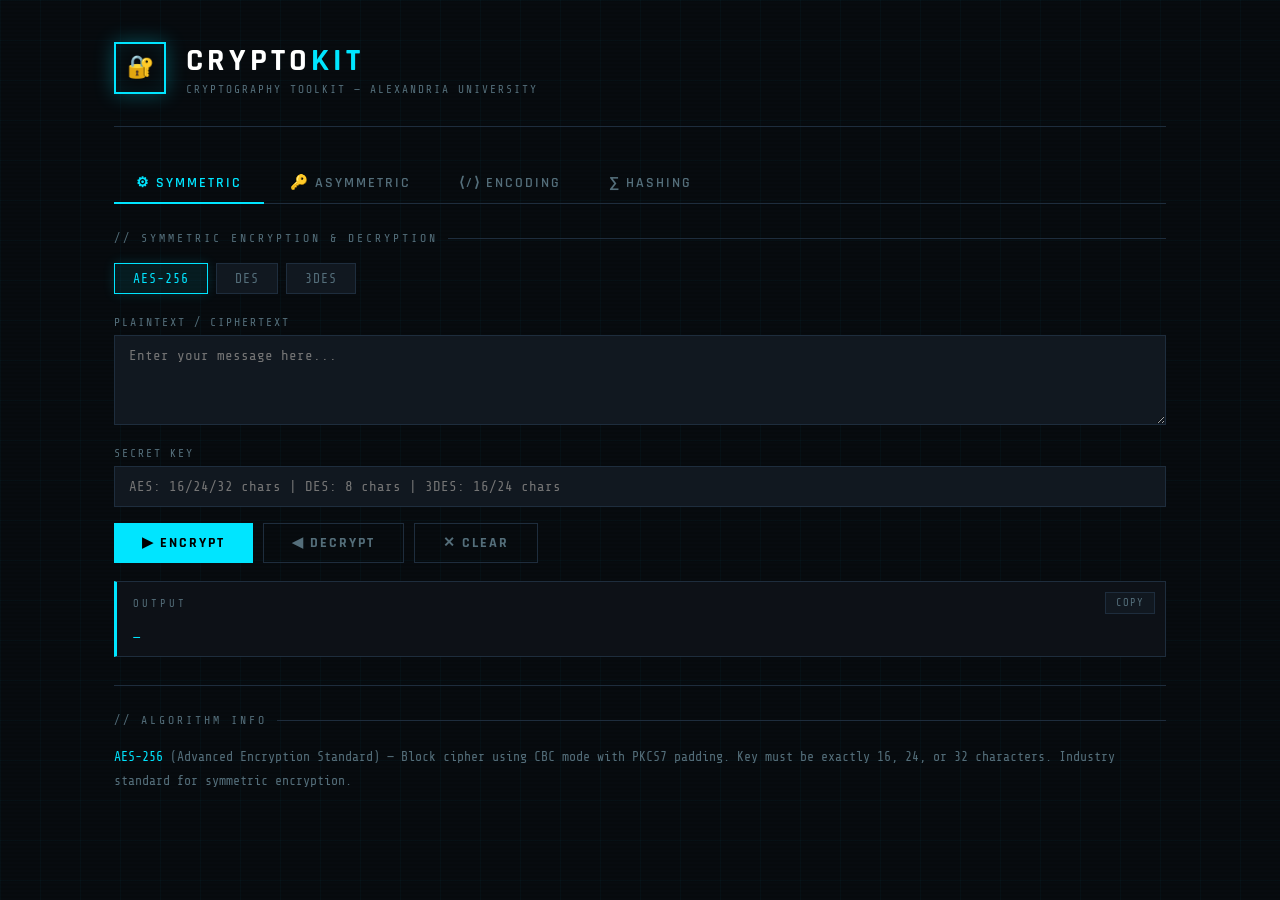
<file: templates/index.html>
<!DOCTYPE html>
<html lang="en">
<head>
<meta charset="UTF-8">
<meta name="viewport" content="width=device-width, initial-scale=1.0">
<title>CryptoKit — Cryptography Toolkit</title>
<link rel="stylesheet" href="/static/style.css">
</head>
<body>
<div class="wrapper">

  <!-- HEADER -->
  <header>
    <div class="logo-icon">🔐</div>
    <div class="logo-text">
      <h1>Crypto<span>Kit</span></h1>
      <p>CRYPTOGRAPHY TOOLKIT — ALEXANDRIA UNIVERSITY</p>
    </div>
  </header>

  <!-- TABS -->
  <div class="tabs">
    <button class="tab-btn active"     onclick="switchTab('symmetric',this)">⚙ Symmetric</button>
    <button class="tab-btn"            onclick="switchTab('asymmetric',this)">🔑 Asymmetric</button>
    <button class="tab-btn green-tab"  onclick="switchTab('encoding',this)">⟨/⟩ Encoding</button>
    <button class="tab-btn yellow-tab" onclick="switchTab('hashing',this)">∑ Hashing</button>
  </div>

  <!-- ═══════════════════════════ PANEL 1: SYMMETRIC ═══════════════════════════ -->
  <div id="panel-symmetric" class="panel active">
    <div class="section-title">// SYMMETRIC ENCRYPTION & DECRYPTION</div>

    <div class="algo-grid">
      <button class="algo-btn active" onclick="selectAlgo('sym','AES',this)">AES-256</button>
      <button class="algo-btn"        onclick="selectAlgo('sym','DES',this)">DES</button>
      <button class="algo-btn"        onclick="selectAlgo('sym','3DES',this)">3DES</button>
    </div>

    <div class="field">
      <label>Plaintext / Ciphertext</label>
      <textarea id="sym-input" placeholder="Enter your message here..."></textarea>
    </div>
    <div class="field">
      <label>Secret Key</label>
      <input type="text" id="sym-key" placeholder="AES: 16/24/32 chars | DES: 8 chars | 3DES: 16/24 chars">
    </div>

    <div class="btn-row">
      <button class="btn btn-cyan"  onclick="symOp('encrypt')">▶ Encrypt</button>
      <button class="btn btn-ghost" onclick="symOp('decrypt')">◀ Decrypt</button>
      <button class="btn btn-ghost" onclick="clearPanel('sym')">✕ Clear</button>
    </div>
    <div id="sym-status" class="status"></div>
    <div class="output-box">
      <div class="output-label">OUTPUT</div>
      <div class="output-value cyan" id="sym-output"><span class="blink">_</span></div>
      <button class="copy-btn" onclick="copyEl('sym-output')">COPY</button>
    </div>

    <div class="divider"></div>
    <div class="section-title">// ALGORITHM INFO</div>
    <div id="sym-info" class="algo-info">
      <span style="color:var(--accent)">AES-256</span> (Advanced Encryption Standard) — Block cipher using CBC mode with PKCS7 padding.
      Key must be exactly 16, 24, or 32 characters. Industry standard for symmetric encryption.
    </div>
  </div>

  <!-- ═══════════════════════════ PANEL 2: ASYMMETRIC ═══════════════════════════ -->
  <div id="panel-asymmetric" class="panel">
    <div class="section-title">// RSA ASYMMETRIC ENCRYPTION & DECRYPTION</div>

    <div class="field">
      <label>Key Size</label>
      <select id="rsa-bits">
        <option value="1024">1024 bits (fast)</option>
        <option value="2048" selected>2048 bits (recommended)</option>
        <option value="4096">4096 bits (strong)</option>
      </select>
    </div>
    <div class="btn-row" style="margin-bottom:20px;">
      <button class="btn btn-cyan" id="gen-btn" onclick="generateKeys()">⚡ Generate Key Pair</button>
    </div>
    <div id="rsa-gen-status" class="status"></div>

    <div class="key-box">
      <div class="field">
        <label>Public Key (for encryption)</label>
        <textarea id="rsa-pubkey" placeholder="Public key will appear here after generation..."></textarea>
      </div>
      <div class="field">
        <label>Private Key (for decryption)</label>
        <textarea id="rsa-privkey" placeholder="Private key will appear here after generation..."></textarea>
      </div>
    </div>

    <div class="divider"></div>

    <div class="field">
      <label>Message / Ciphertext</label>
      <textarea id="rsa-input" placeholder="Enter your message or paste ciphertext here..."></textarea>
    </div>
    <div class="btn-row">
      <button class="btn btn-cyan"  onclick="rsaOp('encrypt')">▶ Encrypt with Public Key</button>
      <button class="btn btn-ghost" onclick="rsaOp('decrypt')">◀ Decrypt with Private Key</button>
      <button class="btn btn-ghost" onclick="clearPanel('rsa')">✕ Clear</button>
    </div>
    <div id="rsa-status" class="status"></div>
    <div class="output-box">
      <div class="output-label">OUTPUT</div>
      <div class="output-value cyan" id="rsa-output"><span class="blink">_</span></div>
      <button class="copy-btn" onclick="copyEl('rsa-output')">COPY</button>
    </div>
  </div>

  <!-- ═══════════════════════════ PANEL 3: ENCODING ═══════════════════════════ -->
  <div id="panel-encoding" class="panel">
    <div class="section-title">// ENCODING & DECODING</div>

    <div class="algo-grid">
      <button class="algo-btn green active" onclick="selectAlgo('enc','Base64',this)">Base64</button>
      <button class="algo-btn green"        onclick="selectAlgo('enc','Hex',this)">Hex</button>
      <button class="algo-btn green"        onclick="selectAlgo('enc','URL Encoding',this)">URL Encoding</button>
    </div>

    <div class="field">
      <label>Input Text</label>
      <textarea id="enc-input" placeholder="Enter text to encode or decode..."></textarea>
    </div>
    <div class="btn-row">
      <button class="btn btn-green" onclick="encOp('encode')">▶ Encode</button>
      <button class="btn btn-ghost" onclick="encOp('decode')">◀ Decode</button>
      <button class="btn btn-ghost" onclick="clearPanel('enc')">✕ Clear</button>
    </div>
    <div id="enc-status" class="status"></div>
    <div class="output-box green-border">
      <div class="output-label">OUTPUT</div>
      <div class="output-value" id="enc-output"><span class="blink">_</span></div>
      <button class="copy-btn" onclick="copyEl('enc-output')">COPY</button>
    </div>

    <div class="divider"></div>
    <div class="section-title">// TECHNIQUE INFO</div>
    <div id="enc-info" class="algo-info">
      <span style="color:var(--accent2)">Base64</span> — Encodes binary/text into a 64-character alphabet (A-Z, a-z, 0-9, +, /).
      Used in email attachments, JWT tokens, and data URIs. Output is ~33% larger than input.
    </div>
  </div>

  <!-- ═══════════════════════════ PANEL 4: HASHING ═══════════════════════════ -->
  <div id="panel-hashing" class="panel">
    <div class="section-title">// HASHING</div>

    <div class="algo-grid">
      <button class="algo-btn yellow active" onclick="selectAlgo('hash','SHA-256',this)">SHA-256</button>
      <button class="algo-btn yellow"        onclick="selectAlgo('hash','SHA-512',this)">SHA-512</button>
      <button class="algo-btn yellow"        onclick="selectAlgo('hash','Salted Hashing',this)">Salted Hashing</button>
    </div>

    <div class="field">
      <label>Input Text</label>
      <textarea id="hash-input" placeholder="Enter text to hash..."></textarea>
    </div>
    <div id="salt-field" class="field" style="display:none;">
      <label>Salt (leave empty to auto-generate)</label>
      <input type="text" id="hash-salt" placeholder="Enter custom salt or leave empty for random...">
    </div>

    <div class="btn-row">
      <button class="btn btn-yellow" onclick="hashOp()">∑ Compute Hash</button>
      <button class="btn btn-ghost"  onclick="clearPanel('hash')">✕ Clear</button>
    </div>
    <div id="hash-status" class="status"></div>
    <div class="output-box yellow-border">
      <div class="output-label">HASH OUTPUT</div>
      <div class="output-value yellow" id="hash-output"><span class="blink">_</span></div>
      <button class="copy-btn" onclick="copyEl('hash-output')">COPY</button>
    </div>

    <div id="salt-display-row" style="display:none; margin-top:14px;">
      <div class="output-box yellow-border">
        <div class="output-label">SALT USED</div>
        <div class="output-value yellow" id="salt-used-display"></div>
        <button class="copy-btn" onclick="copyEl('salt-used-display')">COPY</button>
      </div>
    </div>

    <div class="divider"></div>
    <div class="section-title">// ALGORITHM INFO</div>
    <div id="hash-info" class="algo-info">
      <span style="color:var(--accent4)">SHA-256</span> — Produces a 256-bit (32-byte) hash. Part of the SHA-2 family.
      One-way function — cannot be reversed. Used in digital signatures, certificates, and blockchain.
    </div>
  </div>

</div><!-- /wrapper -->

<script>
// ═══════════════════════════════════
// STATE
// ═══════════════════════════════════
const state = { sym: 'AES', enc: 'Base64', hash: 'SHA-256' };

// ═══════════════════════════════════
// TABS
// ═══════════════════════════════════
function switchTab(name, btn) {
  document.querySelectorAll('.panel').forEach(p => p.classList.remove('active'));
  document.querySelectorAll('.tab-btn').forEach(b => b.classList.remove('active'));
  document.getElementById('panel-' + name).classList.add('active');
  btn.classList.add('active');
}

// ═══════════════════════════════════
// ALGO SELECTOR
// ═══════════════════════════════════
const infoMap = {
  sym: {
    AES:   '<span style="color:var(--accent)">AES-256</span> — Block cipher with CBC mode. Key: 16, 24, or 32 characters. Industry standard.',
    DES:   '<span style="color:var(--accent)">DES</span> — 64-bit block cipher. Key: exactly 8 characters. Legacy, considered insecure today.',
    '3DES':'<span style="color:var(--accent)">3DES</span> — Applies DES three times. Key: 16 or 24 characters. More secure than DES but slower.'
  },
  enc: {
    'Base64':      '<span style="color:var(--accent2)">Base64</span> — Encodes data into 64-char alphabet. Output is ~33% larger than input.',
    'Hex':         '<span style="color:var(--accent2)">Hex</span> — Each byte becomes 2 hex characters (0-9, a-f). Output is 2× the byte length.',
    'URL Encoding':'<span style="color:var(--accent2)">URL Encoding</span> — Replaces special chars with %XX sequences. Used in HTTP query strings.'
  },
  hash: {
    'SHA-256':       '<span style="color:var(--accent4)">SHA-256</span> — 256-bit hash. Part of SHA-2. Used in blockchain, certificates, and digital signatures.',
    'SHA-512':       '<span style="color:var(--accent4)">SHA-512</span> — 512-bit hash. More resistant to brute-force. Used in high-security applications.',
    'Salted Hashing':'<span style="color:var(--accent4)">Salted Hashing</span> — Adds random salt before hashing. Prevents rainbow table attacks. Used for passwords.'
  }
};

function selectAlgo(group, algo, btn) {
  state[group] = algo;
  const panel = group === 'sym' ? 'symmetric' : group === 'enc' ? 'encoding' : 'hashing';
  document.querySelectorAll(`#panel-${panel} .algo-btn`).forEach(b => b.classList.remove('active'));
  btn.classList.add('active');
  document.getElementById(`${group}-info`).innerHTML = infoMap[group][algo];
  if (group === 'hash') {
    document.getElementById('salt-field').style.display = algo === 'Salted Hashing' ? 'block' : 'none';
    document.getElementById('salt-display-row').style.display = 'none';
  }
}

// ═══════════════════════════════════
// API HELPER
// ═══════════════════════════════════
async function api(endpoint, body) {
  const res  = await fetch(endpoint, {
    method: 'POST',
    headers: {'Content-Type': 'application/json'},
    body: JSON.stringify(body)
  });
  return res.json();
}

// ═══════════════════════════════════
// SYMMETRIC
// ═══════════════════════════════════
async function symOp(action) {
  const text = document.getElementById('sym-input').value.trim();
  const key  = document.getElementById('sym-key').value;
  if (!text || !key) return showStatus('sym-status', 'Please provide both text and key.', 'err');

  const data = await api('/process', { mode:'Symmetric', algo:state.sym, text, key, action });
  if (data.error) return showStatus('sym-status', data.error, 'err');
  document.getElementById('sym-output').textContent = data.result;
  showStatus('sym-status', `✓ ${action === 'encrypt' ? 'Encrypted' : 'Decrypted'} using ${state.sym}.`, 'ok');
}

// ═══════════════════════════════════
// RSA
// ═══════════════════════════════════
async function generateKeys() {
  const btn  = document.getElementById('gen-btn');
  const bits = document.getElementById('rsa-bits').value;
  btn.innerHTML = '<span class="spinner"></span> Generating...';
  btn.disabled  = true;
  showStatus('rsa-gen-status', `Generating ${bits}-bit RSA key pair...`, 'ok');

  const data = await api('/generate_keys', { bits });
  if (data.error) {
    showStatus('rsa-gen-status', data.error, 'err');
  } else {
    document.getElementById('rsa-pubkey').value  = data.public_key;
    document.getElementById('rsa-privkey').value = data.private_key;
    showStatus('rsa-gen-status', `✓ ${bits}-bit RSA key pair generated.`, 'ok');
  }
  btn.innerHTML = '⚡ Generate Key Pair';
  btn.disabled  = false;
}

async function rsaOp(action) {
  const text    = document.getElementById('rsa-input').value.trim();
  const pub_key = document.getElementById('rsa-pubkey').value.trim();
  const priv_key= document.getElementById('rsa-privkey').value.trim();
  if (!text) return showStatus('rsa-status', 'Please enter text.', 'err');

  const data = await api('/process', {
    mode:'Asymmetric', algo:'RSA', text, action,
    public_key: pub_key, private_key: priv_key
  });
  if (data.error) return showStatus('rsa-status', data.error, 'err');
  document.getElementById('rsa-output').textContent = data.result;
  showStatus('rsa-status', `✓ ${action === 'encrypt' ? 'Encrypted with public key' : 'Decrypted with private key'}.`, 'ok');
}

// ═══════════════════════════════════
// ENCODING
// ═══════════════════════════════════
async function encOp(action) {
  const text = document.getElementById('enc-input').value;
  if (!text) return showStatus('enc-status', 'Please enter text.', 'err');

  const data = await api('/process', { mode:'Encoding', algo:state.enc, text, action });
  if (data.error) return showStatus('enc-status', data.error, 'err');
  document.getElementById('enc-output').textContent = data.result;
  showStatus('enc-status', `✓ ${action === 'encode' ? 'Encoded' : 'Decoded'} using ${state.enc}.`, 'ok');
}

// ═══════════════════════════════════
// HASHING
// ═══════════════════════════════════
async function hashOp() {
  const text = document.getElementById('hash-input').value;
  const salt = document.getElementById('hash-salt').value;
  if (!text) return showStatus('hash-status', 'Please enter text.', 'err');

  const data = await api('/process', { mode:'Hashing', algo:state.hash, text, key: salt });
  if (data.error) return showStatus('hash-status', data.error, 'err');
  document.getElementById('hash-output').textContent = data.result;

  if (data.salt) {
    document.getElementById('salt-display-row').style.display = 'block';
    document.getElementById('salt-used-display').textContent  = data.salt;
  }
  showStatus('hash-status', `✓ Hash computed using ${state.hash}.`, 'ok');
}

// ═══════════════════════════════════
// UTILITIES
// ═══════════════════════════════════
function clearPanel(prefix) {
  ['input','key','output','salt'].forEach(id => {
    const el = document.getElementById(`${prefix}-${id}`);
    if (el) { el.value ? el.value = '' : el.innerHTML = '<span class="blink">_</span>'; }
  });
  const out = document.getElementById(`${prefix}-output`);
  if (out) out.innerHTML = '<span class="blink">_</span>';
  const st = document.getElementById(`${prefix}-status`);
  if (st) st.className = 'status';
  if (prefix === 'hash') {
    document.getElementById('salt-display-row').style.display = 'none';
    document.getElementById('hash-salt').value = '';
  }
}

function showStatus(id, msg, type) {
  const el = document.getElementById(id);
  el.textContent = msg;
  el.className   = 'status ' + type;
}

function copyEl(id) {
  const text = document.getElementById(id).textContent;
  navigator.clipboard.writeText(text).then(() => {
    const btn = event.currentTarget;
    btn.textContent = 'COPIED!';
    setTimeout(() => btn.textContent = 'COPY', 1500);
  });
}
</script>
</body>
</html>
</file>
<file: static/style.css>
@import url('https://fonts.googleapis.com/css2?family=Share+Tech+Mono&family=Rajdhani:wght@400;500;600;700&display=swap');

:root {
  --bg: #070b0f;
  --surface: #0d1117;
  --card: #111820;
  --border: #1e2d3d;
  --accent: #00e5ff;
  --accent2: #00ff9d;
  --accent3: #ff4d6d;
  --accent4: #ffd60a;
  --text: #cdd9e5;
  --muted: #546e7a;
  --glow: 0 0 20px rgba(0,229,255,0.3);
  --font-mono: 'Share Tech Mono', monospace;
  --font-ui: 'Rajdhani', sans-serif;
}

* { margin:0; padding:0; box-sizing:border-box; }

body {
  background: var(--bg);
  color: var(--text);
  font-family: var(--font-ui);
  min-height: 100vh;
  overflow-x: hidden;
}

body::before {
  content:'';
  position:fixed; inset:0;
  background-image:
    linear-gradient(rgba(0,229,255,0.03) 1px, transparent 1px),
    linear-gradient(90deg, rgba(0,229,255,0.03) 1px, transparent 1px);
  background-size: 40px 40px;
  pointer-events:none; z-index:0;
}

body::after {
  content:'';
  position:fixed; inset:0;
  background: repeating-linear-gradient(
    0deg, transparent, transparent 2px,
    rgba(0,0,0,0.08) 2px, rgba(0,0,0,0.08) 4px
  );
  pointer-events:none; z-index:0;
}

.wrapper {
  position:relative; z-index:1;
  max-width:1100px; margin:0 auto; padding:0 24px 60px;
}

/* ── HEADER ── */
header {
  padding: 40px 0 30px;
  display:flex; align-items:center; gap:20px;
  border-bottom: 1px solid var(--border);
  margin-bottom:36px;
}

.logo-icon {
  width:52px; height:52px;
  border: 2px solid var(--accent);
  display:flex; align-items:center; justify-content:center;
  font-size:22px;
  box-shadow: var(--glow), inset 0 0 20px rgba(0,229,255,0.08);
  animation: pulse 3s ease-in-out infinite;
}

@keyframes pulse {
  0%,100% { box-shadow: var(--glow), inset 0 0 20px rgba(0,229,255,0.08); }
  50%      { box-shadow: 0 0 35px rgba(0,229,255,0.5), inset 0 0 30px rgba(0,229,255,0.15); }
}

.logo-text h1 {
  font-size:2rem; font-weight:700; letter-spacing:4px;
  color:#fff; text-transform:uppercase;
}
.logo-text h1 span { color: var(--accent); }
.logo-text p {
  font-family: var(--font-mono);
  font-size:0.7rem; color: var(--muted); letter-spacing:2px; margin-top:2px;
}

/* ── TABS ── */
.tabs {
  display:flex; gap:4px; margin-bottom:28px;
  border-bottom:1px solid var(--border); flex-wrap:wrap;
}

.tab-btn {
  font-family: var(--font-ui); font-size:0.9rem;
  font-weight:600; letter-spacing:2px; text-transform:uppercase;
  padding:10px 22px; background:transparent;
  border:none; border-bottom:2px solid transparent;
  color: var(--muted); cursor:pointer; transition:all 0.2s;
  position:relative; top:1px;
}
.tab-btn:hover { color: var(--text); }
.tab-btn.active            { color:var(--accent);  border-bottom-color:var(--accent); }
.tab-btn.green-tab.active  { color:var(--accent2); border-bottom-color:var(--accent2); }
.tab-btn.yellow-tab.active { color:var(--accent4); border-bottom-color:var(--accent4); }

/* ── PANELS ── */
.panel { display:none; animation: fadeIn 0.3s ease; }
.panel.active { display:block; }
@keyframes fadeIn { from{opacity:0;transform:translateY(8px)} to{opacity:1;transform:none} }

/* ── SECTION TITLE ── */
.section-title {
  font-size:0.72rem; font-family:var(--font-mono);
  color: var(--muted); letter-spacing:3px;
  text-transform:uppercase; margin-bottom:18px;
  display:flex; align-items:center; gap:10px;
}
.section-title::after { content:''; flex:1; height:1px; background:var(--border); }

/* ── ALGO BUTTONS ── */
.algo-grid { display:flex; gap:8px; flex-wrap:wrap; margin-bottom:22px; }

.algo-btn {
  font-family:var(--font-mono); font-size:0.82rem; letter-spacing:1px;
  padding:7px 18px; background:var(--card);
  border:1px solid var(--border); color: var(--muted);
  cursor:pointer; transition:all 0.2s;
}
.algo-btn:hover { border-color:var(--accent); color:var(--accent); }
.algo-btn.active {
  background:rgba(0,229,255,0.08); border-color:var(--accent);
  color:var(--accent); box-shadow:0 0 12px rgba(0,229,255,0.15);
}
.algo-btn.green.active {
  background:rgba(0,255,157,0.08); border-color:var(--accent2);
  color:var(--accent2); box-shadow:0 0 12px rgba(0,255,157,0.15);
}
.algo-btn.yellow.active {
  background:rgba(255,214,10,0.08); border-color:var(--accent4);
  color:var(--accent4); box-shadow:0 0 12px rgba(255,214,10,0.15);
}

/* ── FORM ── */
.field { margin-bottom:16px; }
label {
  display:block; font-size:0.72rem; font-family:var(--font-mono);
  letter-spacing:2px; color:var(--muted); text-transform:uppercase; margin-bottom:6px;
}
textarea, input[type=text], select {
  width:100%; background:var(--card); border:1px solid var(--border);
  color:var(--text); font-family:var(--font-mono); font-size:0.88rem;
  padding:12px 14px; outline:none; resize:vertical; transition:border-color 0.2s;
}
textarea:focus, input:focus, select:focus {
  border-color:var(--accent); box-shadow:0 0 0 2px rgba(0,229,255,0.08);
}
textarea { min-height:90px; }
select { cursor:pointer; }
option { background:var(--card); }

/* ── BUTTONS ── */
.btn-row { display:flex; gap:10px; flex-wrap:wrap; margin-top:4px; }
.btn {
  font-family:var(--font-ui); font-weight:700; font-size:0.88rem;
  letter-spacing:2px; text-transform:uppercase;
  padding:10px 28px; cursor:pointer; border:none;
  transition:all 0.2s; position:relative; overflow:hidden;
}
.btn::after {
  content:''; position:absolute; inset:0;
  background:rgba(255,255,255,0.08); opacity:0; transition:opacity 0.2s;
}
.btn:hover::after { opacity:1; }
.btn-cyan   { background:var(--accent);  color:#000; }
.btn-green  { background:var(--accent2); color:#000; }
.btn-yellow { background:var(--accent4); color:#000; }
.btn-ghost {
  background:transparent; border:1px solid var(--border); color:var(--muted);
}
.btn-ghost:hover { border-color:var(--accent); color:var(--accent); }

/* ── OUTPUT ── */
.output-box {
  background:var(--surface); border:1px solid var(--border);
  border-left:3px solid var(--accent);
  padding:14px 16px; margin-top:18px;
  font-family:var(--font-mono); font-size:0.85rem;
  line-height:1.6; word-break:break-all;
  min-height:60px; position:relative;
}
.output-box.green-border  { border-left-color:var(--accent2); }
.output-box.yellow-border { border-left-color:var(--accent4); }

.output-label {
  font-size:0.65rem; letter-spacing:3px;
  color:var(--muted); text-transform:uppercase; margin-bottom:8px;
}
.output-value        { color:var(--accent2); }
.output-value.cyan   { color:var(--accent); }
.output-value.yellow { color:var(--accent4); }

.copy-btn {
  position:absolute; top:10px; right:10px;
  font-family:var(--font-mono); font-size:0.65rem; letter-spacing:1px;
  padding:4px 10px; background:var(--card);
  border:1px solid var(--border); color:var(--muted); cursor:pointer;
  transition:all 0.2s;
}
.copy-btn:hover { border-color:var(--accent); color:var(--accent); }

/* ── STATUS ── */
.status {
  font-family:var(--font-mono); font-size:0.78rem;
  padding:8px 14px; margin-top:10px;
  display:none; letter-spacing:1px;
}
.status.ok  { background:rgba(0,255,157,0.08); border:1px solid rgba(0,255,157,0.3); color:var(--accent2); display:block; }
.status.err { background:rgba(255,77,109,0.08); border:1px solid rgba(255,77,109,0.3); color:var(--accent3); display:block; }

/* ── RSA KEY AREA ── */
.key-box { background:var(--surface); border:1px solid var(--border); padding:14px; margin-top:12px; }
.key-box textarea { min-height:80px; font-size:0.72rem; background:var(--bg); }

/* ── ALGO INFO ── */
.algo-info { font-family:var(--font-mono); font-size:0.82rem; color:var(--muted); line-height:1.8; }

/* ── DIVIDER ── */
.divider { height:1px; background:var(--border); margin:28px 0; }

/* ── MISC ── */
.blink { display:inline-block; animation:blink 1s step-end infinite; }
@keyframes blink { 0%,100%{opacity:1} 50%{opacity:0} }

.spinner {
  display:inline-block; width:14px; height:14px;
  border:2px solid rgba(255,255,255,0.2);
  border-top-color:var(--accent); border-radius:50%;
  animation:spin 0.7s linear infinite; vertical-align:middle;
}
@keyframes spin { to{transform:rotate(360deg)} }

@media(max-width:600px) {
  .tabs { gap:2px; }
  .tab-btn { padding:8px 14px; font-size:0.82rem; }
}
</file>
